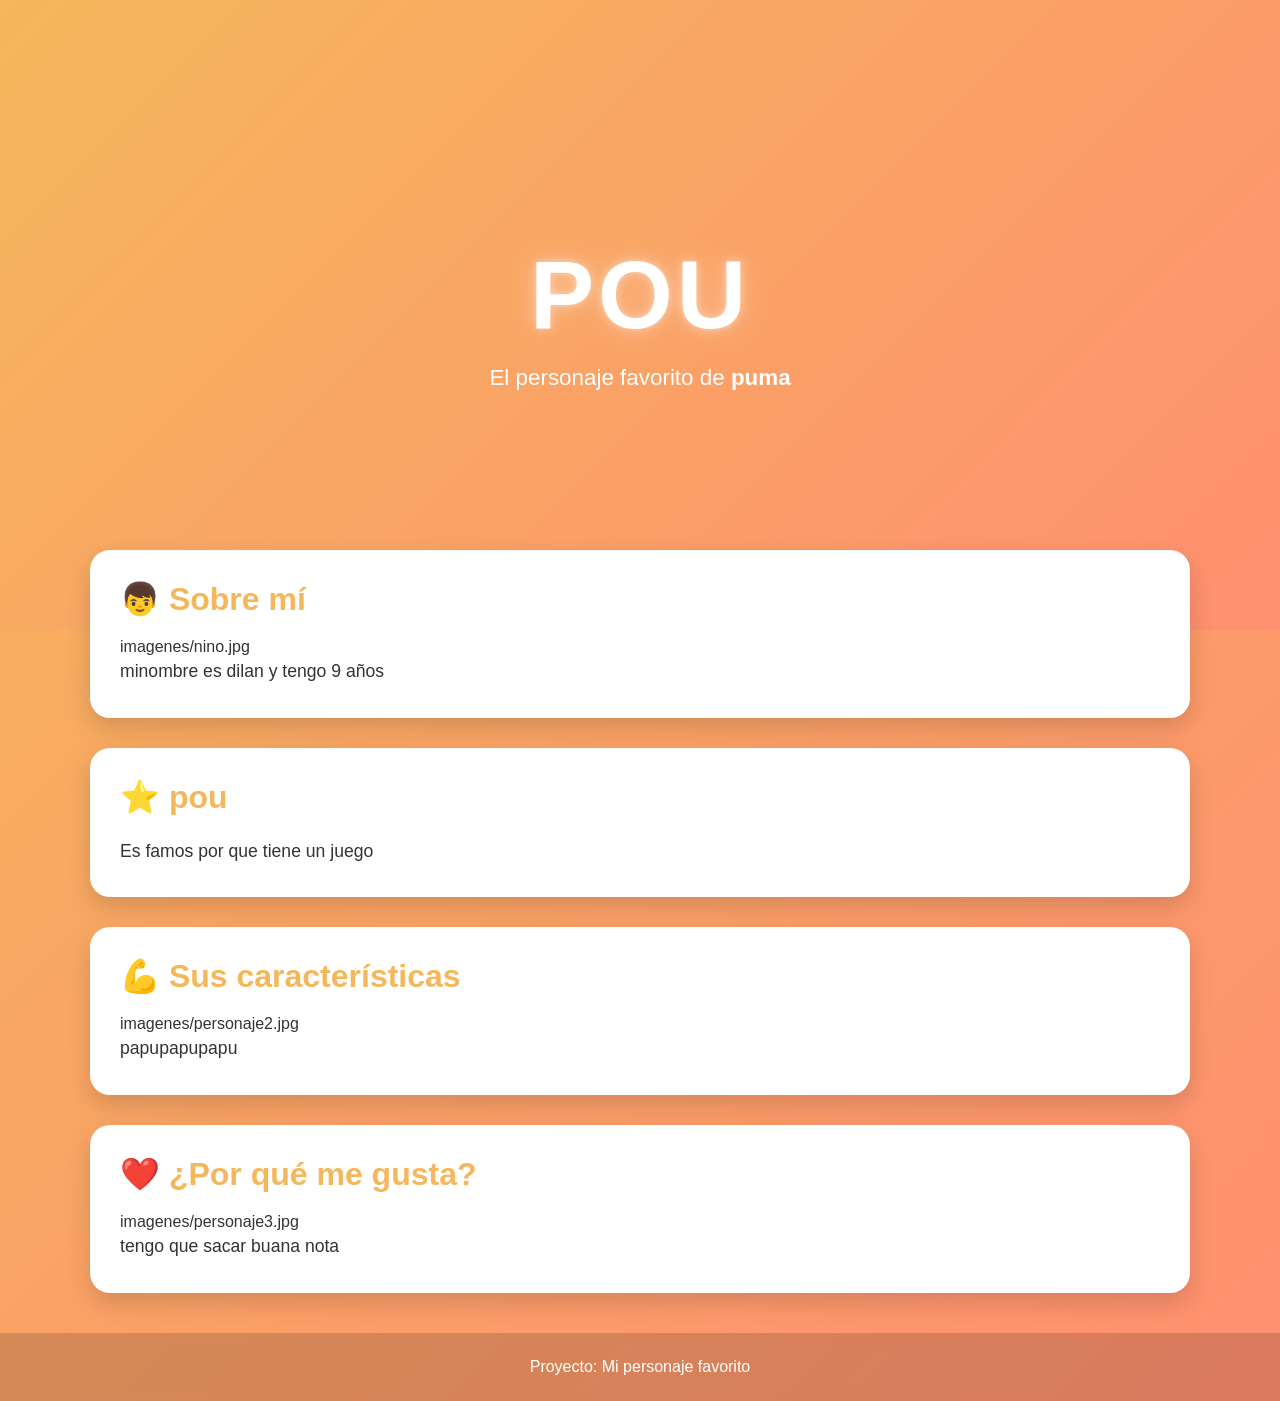
<file: docs/personajeFavorito/index.html>
<!DOCTYPE html>
<html lang="es">

<head>
    <meta charset="UTF-8">
    <meta name="viewport" content="width=device-width, initial-scale=1.0">
    <title>papu

    </title>
    <link rel="stylesheet" href="style.css">
</head>

<body>

    <header class="hero">
        <div class="hero-content">
            <h1>pou</h1>
            <p>El personaje favorito de <strong>puma</strong></p>
        </div>
    </header>

    <main>

        <section class="card">
            <h2>👦 Sobre mí</h2>
            imagenes/nino.jpg

            <p>
                minombre es dilan y tengo 9 años
            </p>
        </section>

        <section class="card">
            <h2>⭐ pou</h2>

            <p>
                Es famos por que tiene un juego
            </p>
        </section>

        <section class="card">
            <h2>💪 Sus características</h2>
            imagenes/personaje2.jpg

            <p>
             papupapupapu  
            </p>
        </section>

        <section class="card">
            <h2>❤️ ¿Por qué me gusta?</h2>
            imagenes/personaje3.jpg

            <p>
                tengo que sacar buana nota
            </p>
        </section>

    </main>

    <footer>
        <p>Proyecto: Mi personaje favorito</p>
    </footer>

</body>

</html>
</file>
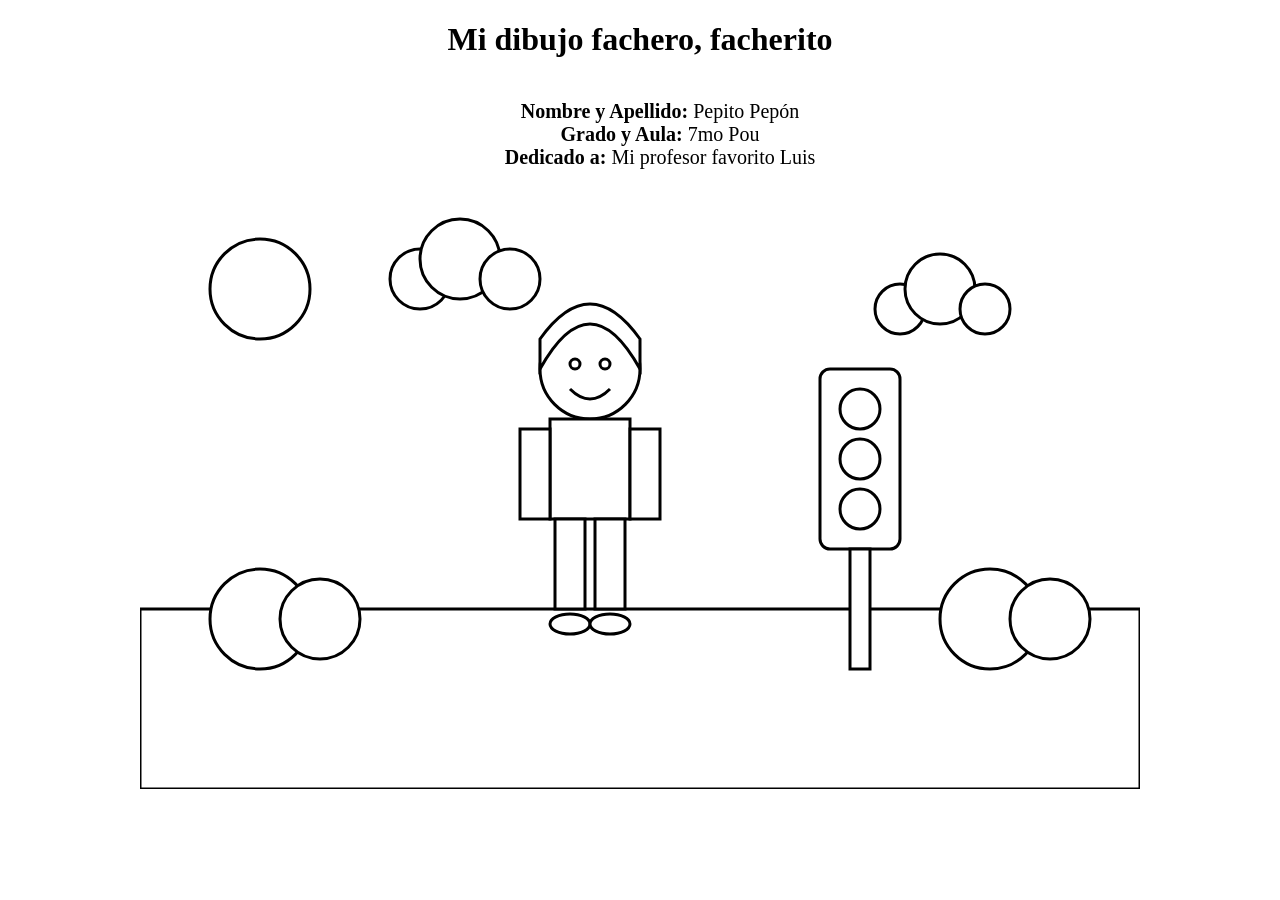
<file: docs/semaforoRGB/index.html>
<!DOCTYPE html>
<html lang="es">
<head>
    <meta charset="UTF-8">
    <title>Dibujo para colorear</title>
    <link rel="stylesheet" href="estilos.css">
</head>
<body>
<h1>Mi dibujo fachero, facherito</h1>
<ul>
  <li><strong>Nombre y Apellido:</strong> Pepito Pepón</li>
  <li><strong>Grado y Aula:</strong> 7mo Pou</li>
  <li><strong>Dedicado a:</strong> Mi profesor favorito Luis</li>
</ul>
<svg viewBox="0 0 1000 600" class="dibujo cielo">

    <!-- Sol -->
    <circle class="sol" cx="120" cy="100" r="50"/>

    <!-- Nubes -->
    <g class="nube">
        <circle class="nube-cuerpo" cx="280" cy="90" r="30"/>
        <circle class="nube-cuerpo" cx="320" cy="70" r="40"/>
        <circle class="nube-cuerpo" cx="370" cy="90" r="30"/>
    </g>

    <g class="nube">
        <circle class="nube-cuerpo" cx="760" cy="120" r="25"/>
        <circle class="nube-cuerpo" cx="800" cy="100" r="35"/>
        <circle class="nube-cuerpo" cx="845" cy="120" r="25"/>
    </g>

    <!-- Césped -->
    <rect class="cesped" x="0" y="420" width="1000" height="180"/>

    <!-- Arbustos -->
    <circle class="arbusto" cx="120" cy="430" r="50"/>
    <circle class="arbusto" cx="180" cy="430" r="40"/>

    <circle class="arbusto" cx="850" cy="430" r="50"/>
    <circle class="arbusto" cx="910" cy="430" r="40"/>

    <!-- Semáforo -->
    <g class="semaforo">

        <rect class="cuerpo-semaforo"
              x="680"
              y="180"
              width="80"
              height="180"
              rx="10"/>

        <circle class="luz-roja"
                cx="720"
                cy="220"
                r="20"/>

        <circle class="luz-amarilla"
                cx="720"
                cy="270"
                r="20"/>

        <circle class="luz-verde"
                cx="720"
                cy="320"
                r="20"/>

        <rect class="palo-semaforo"
              x="710"
              y="360"
              width="20"
              height="120"/>

    </g>

    <!-- Persona -->

    <!-- Cabeza -->
    <circle class="piel"
            cx="450"
            cy="180"
            r="50"/>

    <!-- Cabello -->
    <path class="cabello"
          d="M400 180
             Q450 90 500 180
             L500 150
             Q450 80 400 150 Z"/>

    <!-- Ojos -->
    <circle class="ojo"
            cx="435"
            cy="175"
            r="5"/>

    <circle class="ojo"
            cx="465"
            cy="175"
            r="5"/>

    <!-- Sonrisa -->
    <path class="boca"
          d="M430 200 Q450 220 470 200"/>

    <!-- Polo -->
    <rect class="polo"
          x="410"
          y="230"
          width="80"
          height="100"/>

    <!-- Brazos -->
    <rect class="piel"
          x="380"
          y="240"
          width="30"
          height="90"/>

    <rect class="piel"
          x="490"
          y="240"
          width="30"
          height="90"/>

    <!-- Pantalón -->
    <rect class="pantalon"
          x="415"
          y="330"
          width="30"
          height="90"/>

    <rect class="pantalon"
          x="455"
          y="330"
          width="30"
          height="90"/>

    <!-- Zapatos -->
    <ellipse class="zapato"
             cx="430"
             cy="435"
             rx="20"
             ry="10"/>

    <ellipse class="zapato"
             cx="470"
             cy="435"
             rx="20"
             ry="10"/>

</svg>

</body>
</html>
</file>
<file: docs/personajeFavorito/style.css>
/*======================================
  PALETA DE COLORES
======================================*/
:root {
    --color-primario: #f5b75b;
    --color-secundario: #ff8f70;
}

/*======================================
  CONFIGURACIÓN GENERAL
======================================*/
* {
    margin: 0;
    padding: 0;
    box-sizing: border-box;
}

body {
    font-family: "Segoe UI", Arial, sans-serif;

    background: linear-gradient(
        135deg,
        var(--color-primario),
        var(--color-secundario)
    );

    min-height: 100vh;
    color: #333;
}

/*======================================
  HERO
======================================*/
.hero {
    height: 70vh;

    display: flex;
    justify-content: center;
    align-items: center;

    text-align: center;

    background: linear-gradient(
        135deg,
        var(--color-primario),
        var(--color-secundario)
    );

    color: white;
}

.hero-content {
    animation: aparecer 1.5s ease;
}

.hero h1 {
    font-size: clamp(3rem, 8vw, 6rem);
    letter-spacing: 4px;
    text-transform: uppercase;

    text-shadow:
        0 0 10px rgba(255,255,255,.5),
        0 0 30px rgba(255,255,255,.3);

    animation: flotar 3s ease-in-out infinite;
}

.hero p {
    font-size: 1.4rem;
    margin-top: 15px;
}

/*======================================
  CONTENEDOR
======================================*/
main {
    width: 90%;
    max-width: 1100px;

    margin: -80px auto 40px;
}

/*======================================
  TARJETAS
======================================*/
.card {
    background: white;

    margin-bottom: 30px;
    padding: 30px;

    border-radius: 20px;

    box-shadow: 0 10px 25px rgba(0,0,0,.15);

    transition: .3s;
}

.card:hover {
    transform: translateY(-8px);
}

.card h2 {
    color: var(--color-primario);
    margin-bottom: 20px;
    font-size: 2rem;
}

.card img {
    width: 100%;
    max-width: 450px;

    display: block;
    margin: 20px auto;

    border-radius: 15px;

    transition: .4s;
}

.card img:hover {
    transform: scale(1.05);
}

.card p {
    font-size: 1.1rem;
    line-height: 1.8;
}

/*======================================
  FOOTER
======================================*/
footer {
    text-align: center;

    padding: 25px;

    color: white;

    background: rgba(0,0,0,.15);

    backdrop-filter: blur(5px);
}

/*======================================
  ANIMACIONES
======================================*/
@keyframes aparecer {
    from {
        opacity: 0;
        transform: translateY(40px);
    }

    to {
        opacity: 1;
        transform: translateY(0);
    }
}

@keyframes flotar {
    0% {
        transform: translateY(0);
    }

    50% {
        transform: translateY(-10px);
    }

    100% {
        transform: translateY(0);
    }
}

/*======================================
  RESPONSIVE
======================================*/
@media (max-width: 768px) {

    .hero {
        height: 55vh;
    }

    .hero p {
        font-size: 1rem;
    }

    .card {
        padding: 20px;
    }

    .card h2 {
        font-size: 1.5rem;
    }
}
</file>
<file: docs/semaforoRGB/estilos.css>
body{
    margin:0;
    display:flex;
    justify-content:center;
    background:white;
    flex-direction: column;
    align-items: center;

}
h1 {
  text-align: center;
}
ul {
  list-style-type: none;
  display: flex;
  flex-direction: column;
  align-items: center;
  font-size: 20px;
}
.dibujo{
    width:1000px;
}

.cielo,
.sol,
.nube-cuerpo,
.cesped,
.arbusto,
.cuerpo-semaforo,
.luz-roja,
.luz-amarilla,
.luz-verde,
.palo-semaforo,
.piel,
.cabello,
.ojo,
.polo,
.pantalon,
.zapato{
    fill:white;
    stroke:black;
    stroke-width:3;
}
</file>
